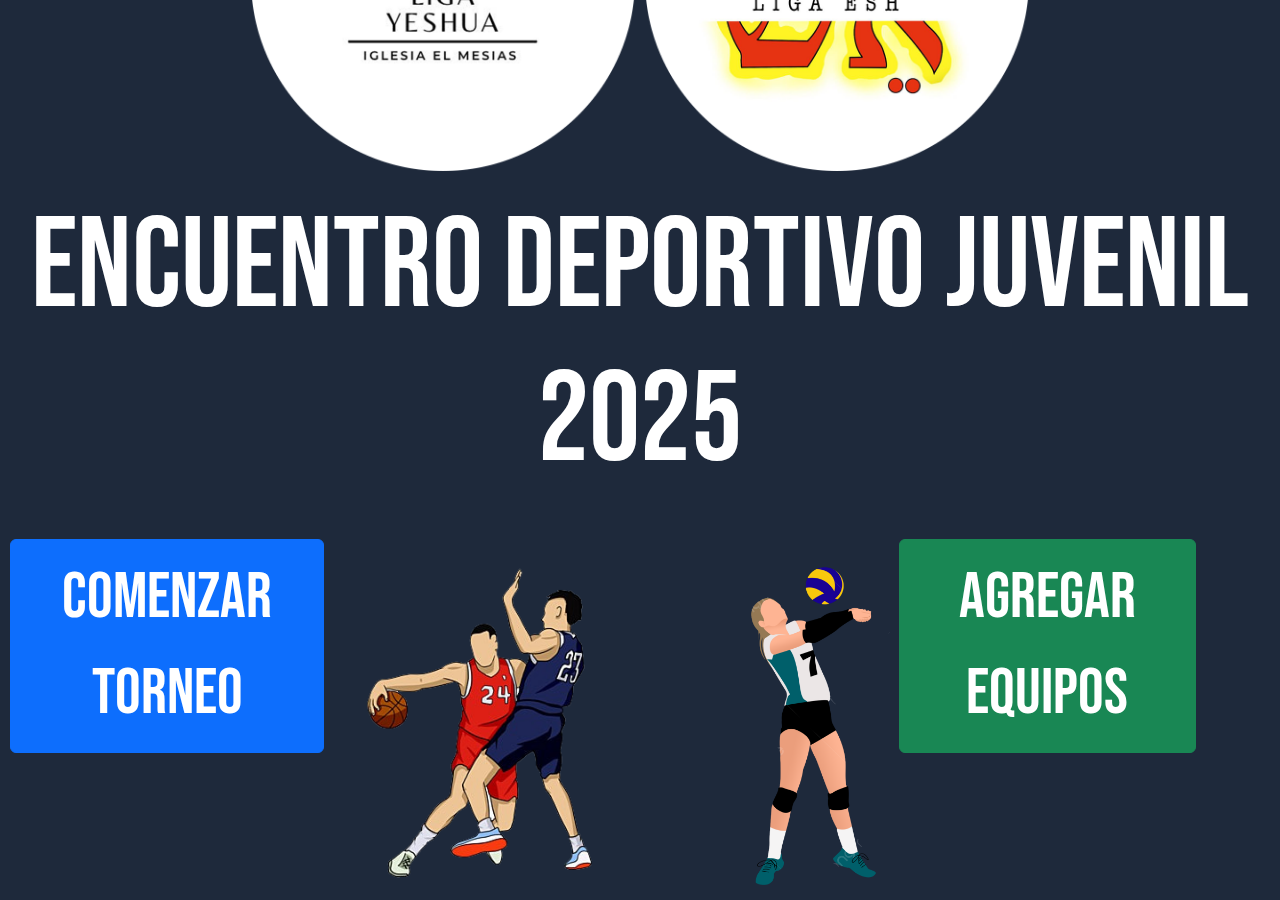
<file: index.html>
<!DOCTYPE html>
<html lang="es">

<head>
    <meta charset="UTF-8">
    <meta name="viewport" content="width=device-width, initial-scale=1.0">
    <link rel="shortcut icon" href="img/Icono.png" type="image/x-icon">
    <title>Marcadores torneo</title>
    <link href="https://cdn.jsdelivr.net/npm/bootstrap@5.3.3/dist/css/bootstrap.min.css" rel="stylesheet"
        integrity="sha384-QWTKZyjpPEjISv5WaRU9OFeRpok6YctnYmDr5pNlyT2bRjXh0JMhjY6hW+ALEwIH" crossorigin="anonymous">
    <link rel="stylesheet" href="css/index.css">
</head>

<body>
    <div class="hero">
        <div class="contenedor-img">
            <img src="img/iconoy.png" alt="Liga Yeshua">
            <img src="img/iconoesh.png" alt="Liga Esh">
        </div>
        <h1>Encuentro deportivo juvenil 2025</h1>
        <div class="botones">
            <a href="html/select.html"><button class="btn btn-primary">Comenzar torneo</button></a>
            <a href="html/form.html"><button class="btn btn-success">Agregar equipos</button></a>
        </div>

        <div class="img-borde">
            <img src="img/cubriendo.png" alt="">
            <img src="img/voleada.png" alt="">
        </div>
    </div>



    <script src="https://cdn.jsdelivr.net/npm/bootstrap@5.3.3/dist/js/bootstrap.bundle.min.js"
        integrity="sha384-YvpcrYf0tY3lHB60NNkmXc5s9fDVZLESaAA55NDzOxhy9GkcIdslK1eN7N6jIeHz"
        crossorigin="anonymous"></script>
</body>

</html>
</file>
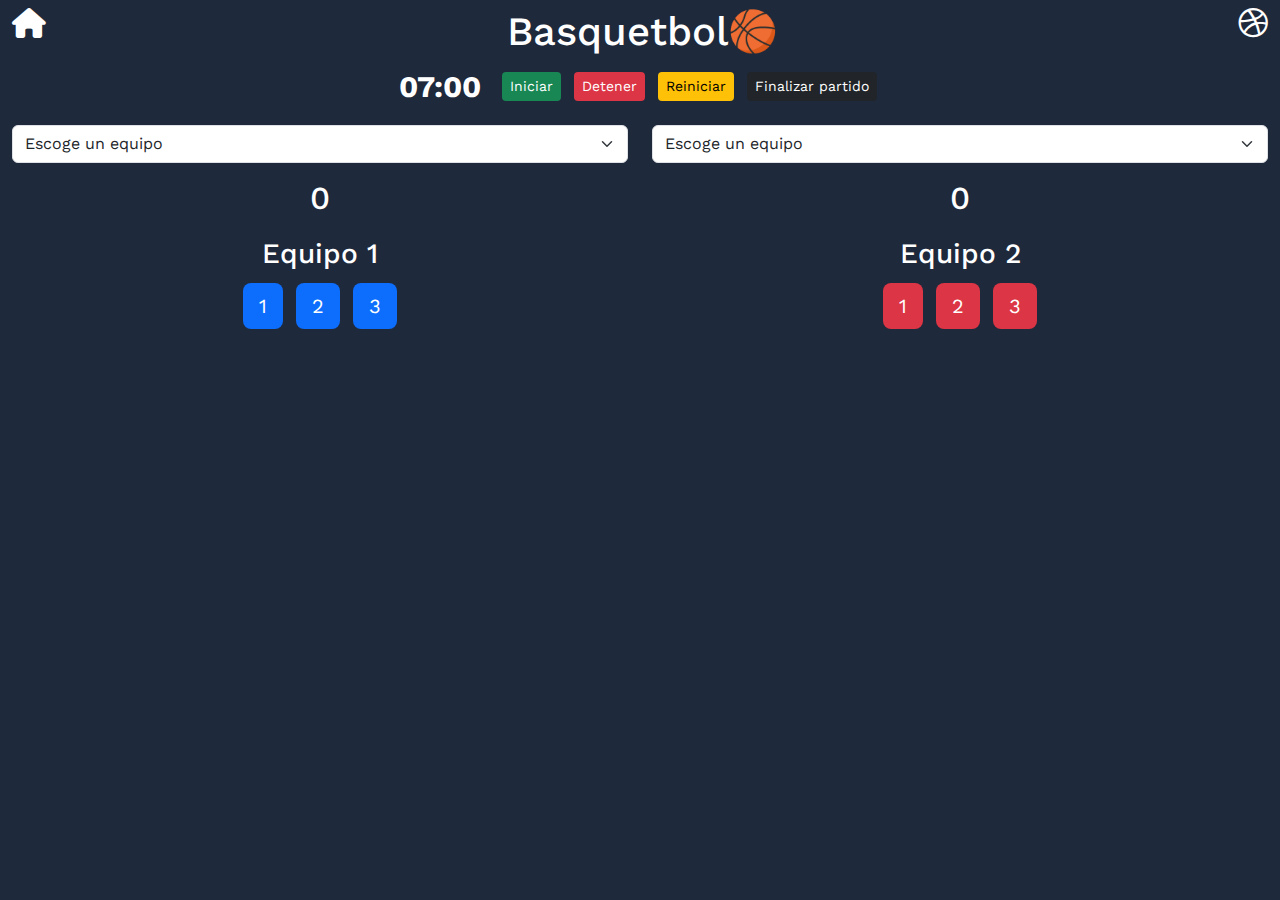
<file: html/basquet.html>
<!DOCTYPE html>
<html lang="es">

<head>
    <meta charset="UTF-8">
    <meta name="viewport" content="width=device-width, initial-scale=1.0">
    <link rel="shortcut icon" href="../img/Icono.png" type="image/x-icon">
    <title>Basquetbol - Marcador</title>
    <link rel="stylesheet" href="https://cdnjs.cloudflare.com/ajax/libs/font-awesome/6.7.2/css/all.min.css">
    <link href="https://cdn.jsdelivr.net/npm/bootstrap@5.3.3/dist/css/bootstrap.min.css" rel="stylesheet">
    <link rel="stylesheet" href="../css/basquet.css">
</head>

<body>
    <div class="container-fluid text-center text-white">
        <div class="d-flex justify-content-between mt-2">
            <a href="../index.html"><i class="fa-solid fa-house"></i></a>
            <h1>Basquetbol🏀</h1>
            <a href="select.html"><i class="fa-brands fa-dribbble"></i></a>
        </div>
        <div class="row">
            <div class="d-flex align-items-center justify-content-center">
                <div class="d-flex align-items-center">
                    <div class="timer me-3" id="display">07:00</div>
                    <button class="btn btn-success btn-sm me-2" onclick="startTimer()">Iniciar</button>
                    <button class="btn btn-danger btn-sm me-2" onclick="stopTimer()">Detener</button>
                    <button class="btn btn-warning btn-sm me-2" onclick="resetTimer()">Reiniciar</button>
                    <button class="btn btn-dark btn-sm" onclick="finalizarPartido()">Finalizar partido</button>
                </div>
            </div>
        </div>

        <!-- Selección de equipos -->
        <div class="row mt-3">
            <div class="col-6">
                <select class="form-select" id="equipo1">
                    <option selected disabled>Escoge un equipo</option>
                </select>
                <h2 class="m-3" id="score1">0</h2>
            </div>
            <div class="col-6">
                <select class="form-select" id="equipo2">
                    <option selected disabled>Escoge un equipo</option>
                </select>
                <h2 class="mt-3" id="score2">0</h2>
            </div>
        </div>

        <!-- Panel de Puntos -->
        <div class="row mt-1">
            <div class="col-6">
                <h3>Equipo 1</h3>
                <button class="btn btn-primary btn-lg m-1" onclick="sumarPuntos(1, 1)">1</button>
                <button class="btn btn-primary btn-lg m-1" onclick="sumarPuntos(1, 2)">2</button>
                <button class="btn btn-primary btn-lg m-1" onclick="sumarPuntos(1, 3)">3</button>
            </div>
            <div class="col-6">
                <h3>Equipo 2</h3>
                <button class="btn btn-danger btn-lg m-1" onclick="sumarPuntos(2, 1)">1</button>
                <button class="btn btn-danger btn-lg m-1" onclick="sumarPuntos(2, 2)">2</button>
                <button class="btn btn-danger btn-lg m-1" onclick="sumarPuntos(2, 3)">3</button>
            </div>
        </div>
    </div>

    <script>
        let score1 = 0;
        let score2 = 0;

        function sumarPuntos(equipo, puntos) {
            if (equipo === 1) {
                score1 += puntos;
                document.getElementById("score1").textContent = score1;
            } else {
                score2 += puntos;
                document.getElementById("score2").textContent = score2;
            }
        }

        document.addEventListener("DOMContentLoaded", function () {
            let equipos = JSON.parse(localStorage.getItem("equipos")) || [];
            let select1 = document.getElementById("equipo1");
            let select2 = document.getElementById("equipo2");

            if (equipos.length > 0) {
                select1.innerHTML = '<option selected disabled>Escoge un equipo</option>';
                select2.innerHTML = '<option selected disabled>Escoge un equipo</option>';

                equipos.forEach(equipo => {
                    let option1 = document.createElement("option");
                    option1.value = equipo.nombre;
                    option1.textContent = equipo.nombre;

                    let option2 = option1.cloneNode(true);
                    select1.appendChild(option1);
                    select2.appendChild(option2);
                });
            }
        });

        function finalizarPartido() {
            let equipo1 = document.getElementById("equipo1").value;
            let equipo2 = document.getElementById("equipo2").value;

            if (!equipo1 || !equipo2) {
                alert("⚠️ Selecciona ambos equipos antes de finalizar el partido.");
                return;
            }

            let resultado = {
                equipo1: equipo1,
                puntaje1: score1,
                equipo2: equipo2,
                puntaje2: score2,
                ganador: determinarGanador(equipo1, score1, equipo2, score2)
            };

            let partidos = JSON.parse(localStorage.getItem("partidos")) || [];
            partidos.push(resultado);
            localStorage.setItem("partidos", JSON.stringify(partidos));

            alert("✅ Partido finalizado y guardado. Puedes ver el resultado en la otra página.");
        }

        function determinarGanador(eq1, p1, eq2, p2) {
            if (p1 > p2) return eq1;
            if (p2 > p1) return eq2;
            return "Empate";
        }

        // Código del cronómetro
        let timer, totalSeconds = 420, running = false; // 7 minutos = 420 segundos

        function startTimer() {
            if (!running) {
                running = true;
                timer = setInterval(updateTimer, 1000); // Actualizar cada segundo
            }
        }

        function stopTimer() {
            running = false;
            clearInterval(timer);
        }

        function resetTimer() {
            stopTimer();
            totalSeconds = 420; // 7 minutos
            updateDisplay();
        }

        function updateTimer() {
            if (totalSeconds <= 0) {
                stopTimer();
                updateDisplay();
                alert("⏰ El tiempo ha terminado!");
                return;
            }

            totalSeconds--;
            updateDisplay();
        }

        function updateDisplay() {
            let minutes = Math.floor(totalSeconds / 60);
            let seconds = totalSeconds % 60;
            document.getElementById("display").innerText =
                (minutes < 10 ? "0" : "") + minutes + ":" +
                (seconds < 10 ? "0" : "") + seconds;
        }
    </script>

    <script src="https://cdn.jsdelivr.net/npm/bootstrap@5.3.3/dist/js/bootstrap.bundle.min.js"></script>
</body>

</html>
</file>
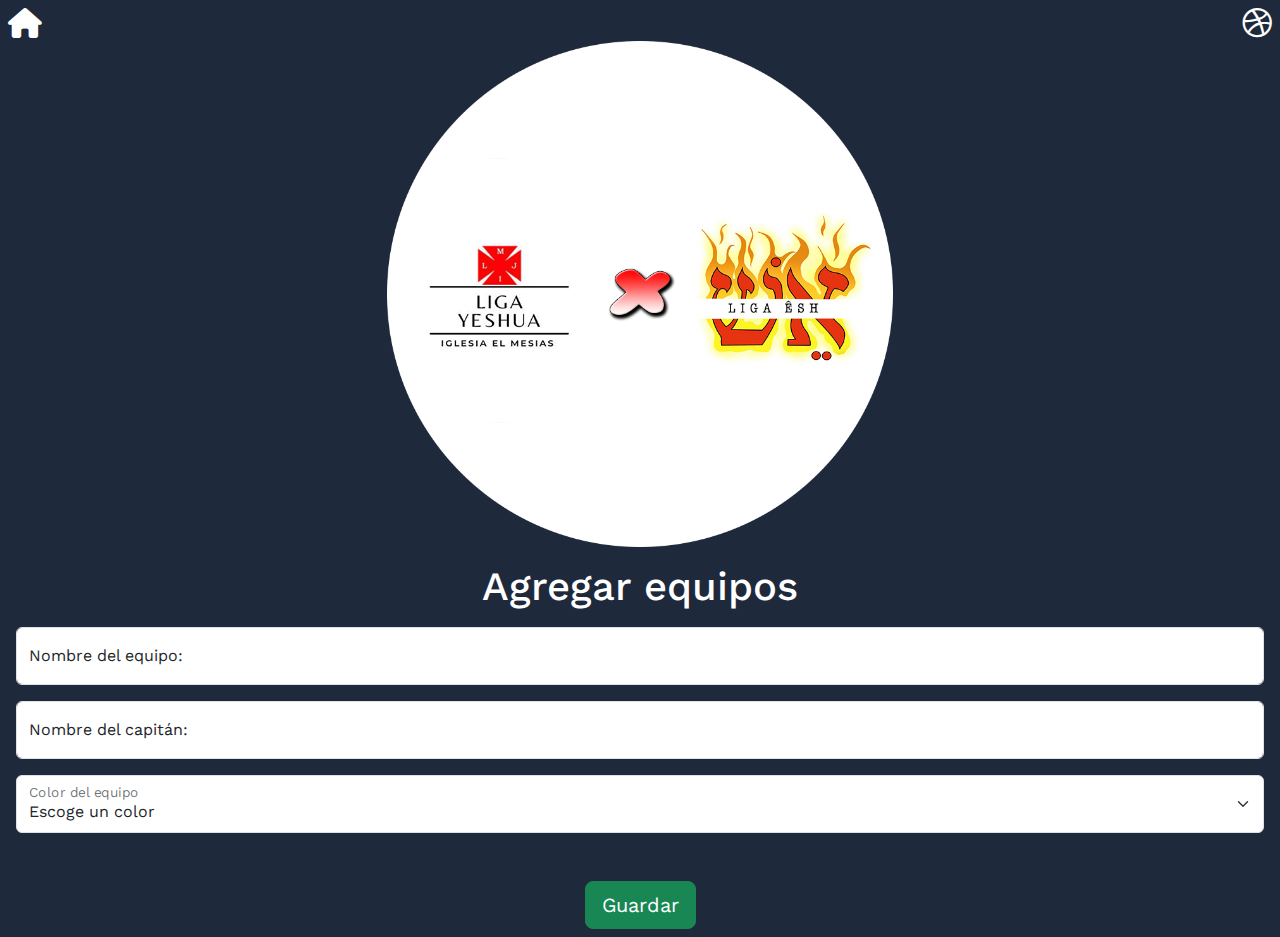
<file: html/form.html>
<!DOCTYPE html>
<html lang="es">

<head>
    <meta charset="UTF-8">
    <meta name="viewport" content="width=device-width, initial-scale=1.0">
    <link rel="shortcut icon" href="../img/Icono.png" type="image/x-icon">
    <title>Agregar equipos</title>
    <link rel="stylesheet" href="https://cdnjs.cloudflare.com/ajax/libs/font-awesome/6.7.2/css/all.min.css">
    <link href="https://cdn.jsdelivr.net/npm/bootstrap@5.3.3/dist/css/bootstrap.min.css" rel="stylesheet"
        integrity="sha384-QWTKZyjpPEjISv5WaRU9OFeRpok6YctnYmDr5pNlyT2bRjXh0JMhjY6hW+ALEwIH" crossorigin="anonymous">
    <link rel="stylesheet" href="../css/form.css">
</head>

<body>
    <div class="m-2">
        <div class="d-flex justify-content-between">
            <a href="../index.html"><i class="fa-solid fa-house"></i></a>
            <a href="select.html"><i class="fa-brands fa-dribbble"></i></a>
        </div>

        <div class="d-flex justify-content-center align-content-center">
            <img src="../img/Icono.png" alt="">
        </div>

        <h1 class="text-center m-3 text-white">Agregar equipos</h1>

        <div class="m-2">
            <div class="form-floating mb-3">
                <input type="text" class="form-control" id="nombre" placeholder="Equipo Dinamita">
                <label for="nombre">Nombre del equipo:</label>
            </div>
            <div class="form-floating mb-3">
                <input type="text" class="form-control" id="capitan" placeholder="José">
                <label for="capitan">Nombre del capitán:</label>
            </div>
            <div class="form-floating mb-5">
                <select class="form-select" id="color" aria-label="Escoge un color para tu equipo">
                    <option selected disabled>Escoge un color</option>
                    <option value="Azul">Azul</option>
                    <option value="Rojo">Rojo</option>
                    <option value="Naranja">Naranja</option>
                    <option value="Verde">Verde</option>
                    <option value="Amarillo">Amarillo</option>
                    <option value="Rosa">Rosa</option>
                </select>
                <label for="color">Color del equipo</label>
            </div>
        </div>

        <!-- Mensaje de alerta -->
        <p id="mensaje" class="text-center fw-bold"></p>

        <div class="d-flex justify-content-center align-content-center">
            <button type="button" class="btn btn-success btn-lg" id="guardar">Guardar</button>
        </div>
    </div>

    <script>
        document.getElementById("guardar").addEventListener("click", function () {
            let nombre = document.getElementById("nombre").value.trim();
            let capitan = document.getElementById("capitan").value.trim();
            let color = document.getElementById("color").value;
            let mensaje = document.getElementById("mensaje");

            if (nombre === "" || capitan === "" || color === "Escoge un color") {
                mensaje.textContent = "⚠️ Por favor, completa todos los campos. ⚠️";
                mensaje.classList.remove("text-success");
                mensaje.classList.add("text-danger");
                return;
            }

            let equipo = {
                nombre: nombre,
                capitan: capitan,
                color: color
            };

            // Obtener equipos previos del localStorage
            let equipos = JSON.parse(localStorage.getItem("equipos")) || [];

            // Agregar nuevo equipo
            equipos.push(equipo);

            // Guardar en localStorage
            localStorage.setItem("equipos", JSON.stringify(equipos));

            // Mostrar mensaje de éxito
            mensaje.textContent = "✅ Equipo guardado correctamente.";
            mensaje.classList.remove("text-danger");
            mensaje.classList.add("text-success");

            // Limpiar formulario después de guardar
            document.getElementById("nombre").value = "";
            document.getElementById("capitan").value = "";
            document.getElementById("color").value = "Escoge un color";

            // Ocultar mensaje después de 3 segundos
            setTimeout(() => {
                mensaje.textContent = "";
            }, 3000);
        });
    </script>

    <script src="https://cdn.jsdelivr.net/npm/bootstrap@5.3.3/dist/js/bootstrap.bundle.min.js"
        integrity="sha384-YvpcrYf0tY3lHB60NNkmXc5s9fDVZLESaAA55NDzOxhy9GkcIdslK1eN7N6jIeHz"
        crossorigin="anonymous"></script>
</body>

</html>
</file>
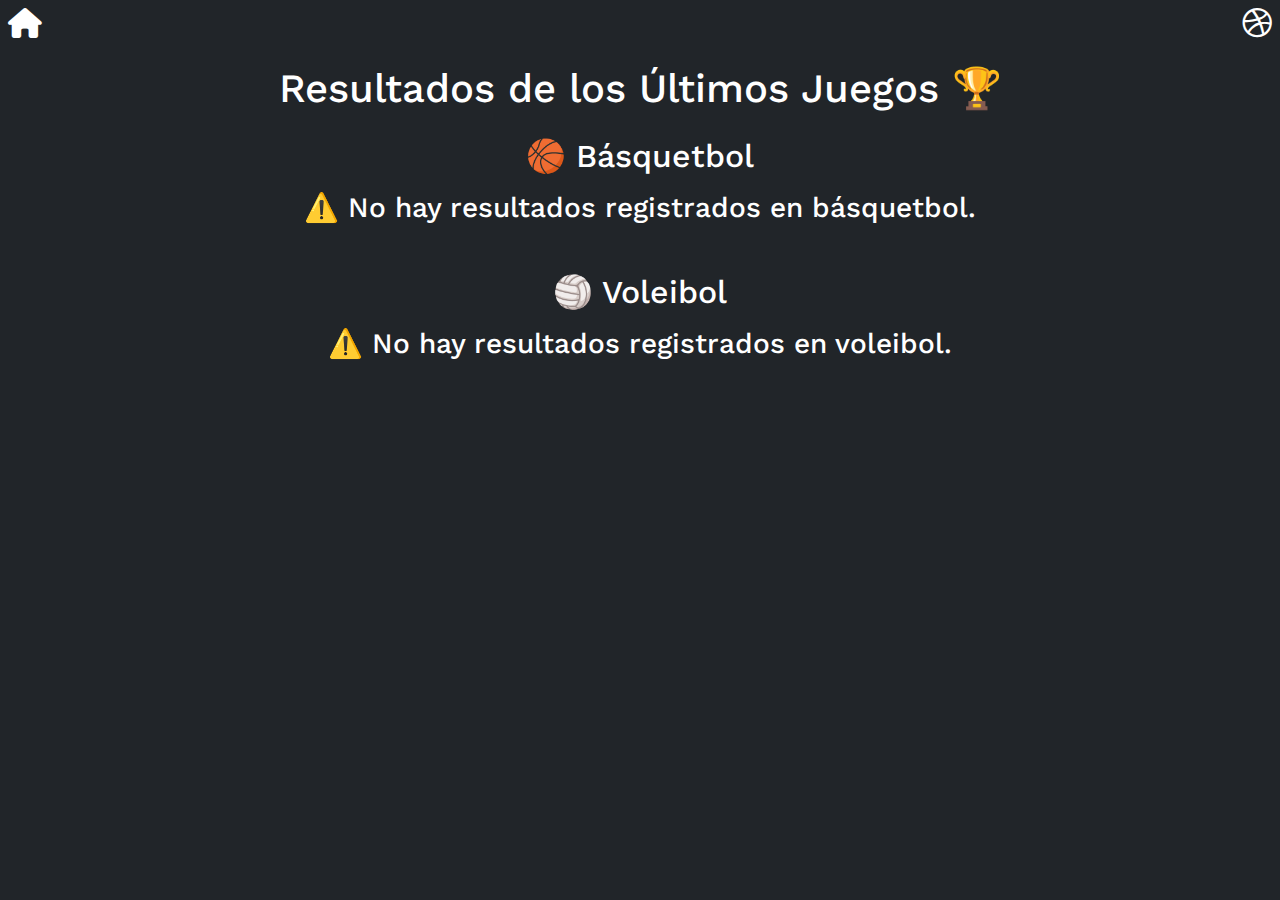
<file: html/info.html>
<!DOCTYPE html>
<html lang="es">

<head>
    <meta charset="UTF-8">
    <meta name="viewport" content="width=device-width, initial-scale=1.0">
    <link rel="shortcut icon" href="../img/Icono.png" type="image/x-icon">
    <title>Ver Resultados</title>
    <link rel="stylesheet" href="https://cdnjs.cloudflare.com/ajax/libs/font-awesome/6.7.2/css/all.min.css">
    <link href="https://cdn.jsdelivr.net/npm/bootstrap@5.3.3/dist/css/bootstrap.min.css" rel="stylesheet">
    <link rel="stylesheet" href="../css/info.css">
</head>

<body class="bg-dark text-white">

    <div class="d-flex justify-content-between m-2">
        <a href="../index.html"><i class="fa-solid fa-house"></i></a>
        <a href="select.html"><i class="fa-brands fa-dribbble"></i></a>
    </div>

    <div class="container mt-4">
        <h1 class="text-center">Resultados de los Últimos Juegos 🏆</h1>

        <!-- Sección de Básquetbol -->
        <div class="mt-4">
            <h2 class="text-center">🏀 Básquetbol</h2>
            <div id="resultados-basquet" class="mt-3"></div>
        </div>

        <!-- Sección de Voleibol -->
        <div class="mt-5">
            <h2 class="text-center">🏐 Voleibol</h2>
            <div id="resultados-voly" class="mt-3"></div>
        </div>
    </div>

    <script>
        document.addEventListener("DOMContentLoaded", function () {
            let resultadosBasquet = document.getElementById("resultados-basquet");
            let resultadosVoly = document.getElementById("resultados-voly");

            let partidosBasquet = JSON.parse(localStorage.getItem("partidos")) || [];
            let partidosVoly = JSON.parse(localStorage.getItem("partidosVoly")) || [];

            // Mostrar resultados de básquetbol
            if (partidosBasquet.length === 0) {
                resultadosBasquet.innerHTML = "<h3 class='text-center'>⚠️ No hay resultados registrados en básquetbol.</h3>";
            } else {
                partidosBasquet.forEach((partido, index) => {
                    resultadosBasquet.innerHTML += `
                        <div class="card bg-secondary text-white mb-3">
                            <div class="card-body">
                                <h5 class="card-title">Partido ${index + 1}</h5>
                                <p><strong>🏀 ${partido.equipo1}:</strong> ${partido.puntaje1} puntos</p>
                                <p><strong>🏀 ${partido.equipo2}:</strong> ${partido.puntaje2} puntos</p>
                                <p class="fw-bold">🏆 Ganador: ${partido.ganador}</p>
                            </div>
                        </div>
                    `;
                });
            }

            // Mostrar resultados de voleibol
            if (partidosVoly.length === 0) {
                resultadosVoly.innerHTML = "<h3 class='text-center'>⚠️ No hay resultados registrados en voleibol.</h3>";
            } else {
                partidosVoly.forEach((partido, index) => {
                    resultadosVoly.innerHTML += `
                        <div class="card bg-info text-white mb-3">
                            <div class="card-body">
                                <h5 class="card-title">Partido ${index + 1}</h5>
                                <p><strong>🏐 ${partido.equipo1}:</strong> ${partido.puntaje1} puntos</p>
                                <p><strong>🏐 ${partido.equipo2}:</strong> ${partido.puntaje2} puntos</p>
                                <p class="fw-bold">🏆 Ganador: ${partido.ganador}</p>
                            </div>
                        </div>
                    `;
                });
            }
        });
    </script>

    <script src="https://cdn.jsdelivr.net/npm/bootstrap@5.3.3/dist/js/bootstrap.bundle.min.js"></script>

</body>

</html>
</file>
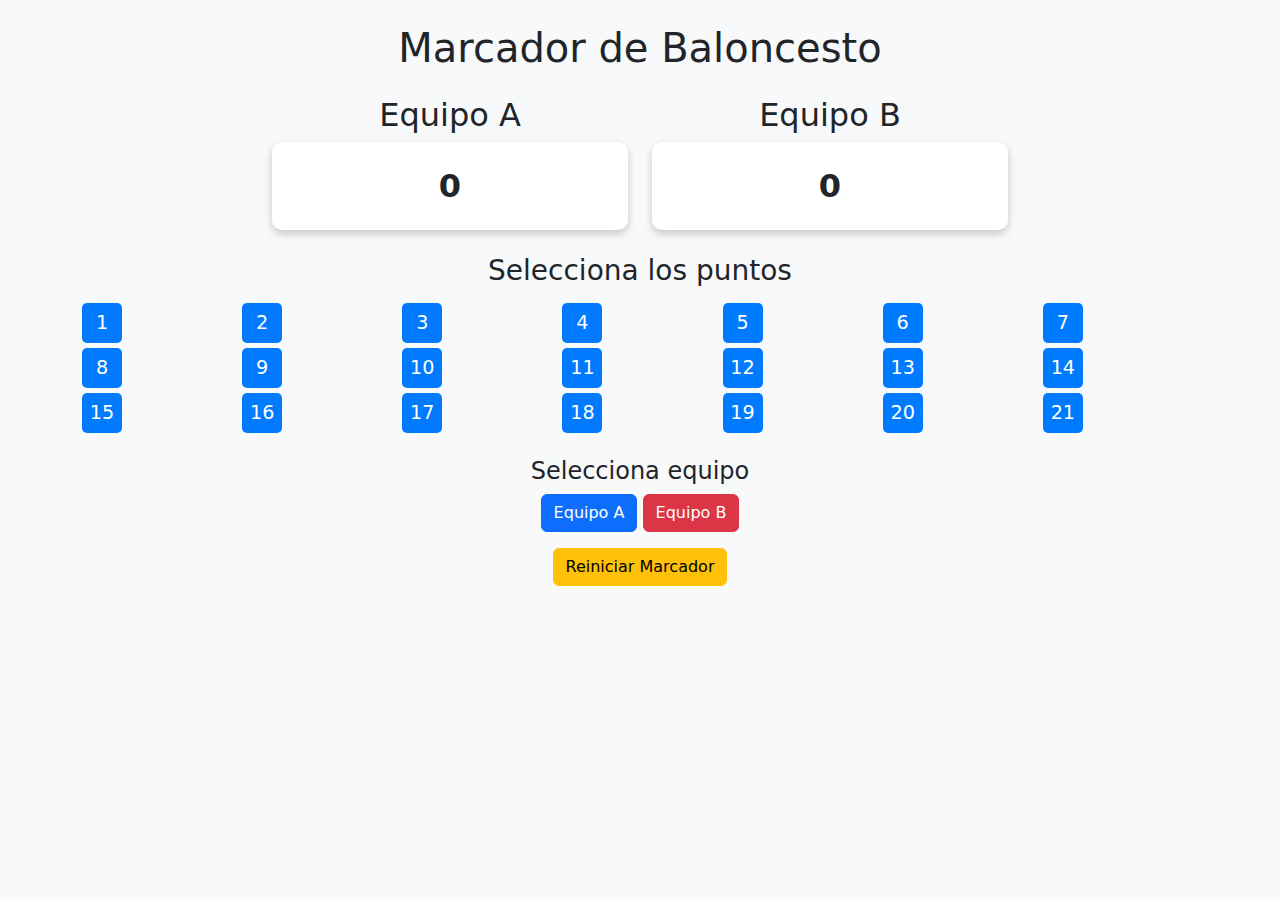
<file: html/prueba.html>
<!DOCTYPE html>
<html lang="es">
<head>
    <meta charset="UTF-8">
    <meta name="viewport" content="width=device-width, initial-scale=1.0">
    <title>Marcador de Baloncesto</title>
    <link href="https://cdn.jsdelivr.net/npm/bootstrap@5.3.3/dist/css/bootstrap.min.css" rel="stylesheet">
    <style>
        body {
            background-color: #f8f9fa;
            text-align: center;
        }
        .score-box {
            font-size: 2rem;
            font-weight: bold;
            padding: 20px;
            background-color: #fff;
            border-radius: 10px;
            box-shadow: 0px 4px 8px rgba(0, 0, 0, 0.2);
        }
        .points-grid {
            display: grid;
            grid-template-columns: repeat(7, 1fr);
            gap: 5px;
            margin-top: 15px;
        }
        .point-btn {
            width: 40px;
            height: 40px;
            font-size: 1.2rem;
            border: none;
            background-color: #007bff;
            color: white;
            border-radius: 5px;
            cursor: pointer;
            transition: 0.2s;
        }
        .point-btn:hover {
            background-color: #0056b3;
        }
    </style>
</head>
<body>

    <h1 class="my-4">Marcador de Baloncesto</h1>

    <div class="container">
        <div class="row justify-content-center">
            <div class="col-md-4">
                <h2>Equipo A</h2>
                <div id="scoreA" class="score-box">0</div>
            </div>
            <div class="col-md-4">
                <h2>Equipo B</h2>
                <div id="scoreB" class="score-box">0</div>
            </div>
        </div>

        <h3 class="mt-4">Selecciona los puntos</h3>
        <div class="points-grid">
            <!-- Botones de puntos del 1 al 21 -->
        </div>

        <h4 class="mt-4">Selecciona equipo</h4>
        <button class="btn btn-primary" onclick="setTeam('A')">Equipo A</button>
        <button class="btn btn-danger" onclick="setTeam('B')">Equipo B</button>

        <div class="mt-3">
            <button class="btn btn-warning" onclick="resetScore()">Reiniciar Marcador</button>
        </div>
    </div>

    <script>
        let selectedTeam = 'A'; // Equipo por defecto

        function setTeam(team) {
            selectedTeam = team;
        }

        function addPoints(points) {
            let scoreElement = selectedTeam === 'A' ? document.getElementById('scoreA') : document.getElementById('scoreB');
            let currentScore = parseInt(scoreElement.innerText);
            scoreElement.innerText = currentScore + points;
        }

        function resetScore() {
            document.getElementById('scoreA').innerText = '0';
            document.getElementById('scoreB').innerText = '0';
        }

        // Generar botones dinámicamente
        const pointsGrid = document.querySelector('.points-grid');
        for (let i = 1; i <= 21; i++) {
            let button = document.createElement('button');
            button.innerText = i;
            button.className = 'point-btn';
            button.onclick = () => addPoints(i);
            pointsGrid.appendChild(button);
        }
    </script>

</body>
</html>
</file>
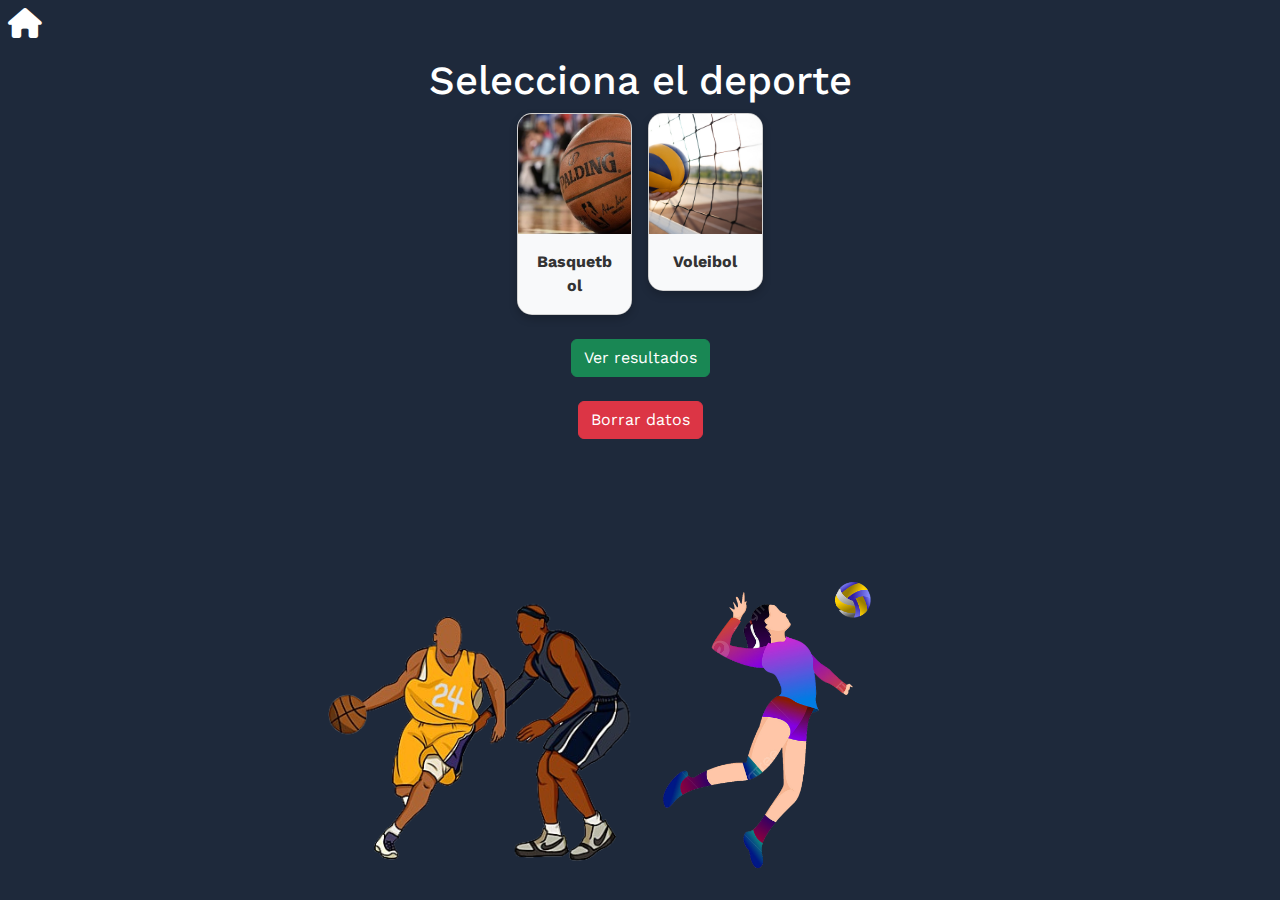
<file: html/select.html>
<!DOCTYPE html>
<html lang="es">

<head>
    <meta charset="UTF-8">
    <meta name="viewport" content="width=device-width, initial-scale=1.0">
    <link rel="shortcut icon" href="../img/Icono.png" type="image/x-icon">
    <title>Seleccionar deporte</title>
    <link rel="stylesheet" href="https://cdnjs.cloudflare.com/ajax/libs/font-awesome/6.7.2/css/all.min.css">
    <link href="https://cdn.jsdelivr.net/npm/bootstrap@5.3.3/dist/css/bootstrap.min.css" rel="stylesheet"
        integrity="sha384-QWTKZyjpPEjISv5WaRU9OFeRpok6YctnYmDr5pNlyT2bRjXh0JMhjY6hW+ALEwIH" crossorigin="anonymous">
    <link rel="stylesheet" href="../css/select.css">
</head>

<body>
    <div class="m-2">
        <a href="../index.html"><i class="fa-solid fa-house"></i></a>

        <div class="">
            <h1 class="text-center text-white mt-3">Selecciona el deporte</h1>
        </div>


        <div class="container d-flex justify-content-center align-items-center">
            <div class="row g-3 justify-content-center">
                <div class="col-6 col-md-4 text-center">
                    <a href="basquet.html" class="d-block">
                        <div class="card">
                            <img src="../img/balon.webp" class="card-img-top" alt="Balón de Basquetbol">
                            <div class="card-body">
                                <p class="card-text">Basquetbol</p>
                            </div>
                        </div>
                    </a>
                </div>
                <div class="col-6 col-md-4 text-center">
                    <a href="voly.html" class="d-block">
                        <div class="card">
                            <img src="../img/balonVoly.jpg" class="card-img-top" alt="Balón de Voleibol">
                            <div class="card-body">
                                <p class="card-text">Voleibol</p>
                            </div>
                        </div>
                    </a>
                </div>
            </div>
        </div>

        <div class="d-flex justify-content-center mt-4">
            <a href="info.html"><button class="btn btn-success">Ver resultados</button></a>
        </div>

        <div class="d-flex justify-content-center mt-4">
            <button class="btn btn-danger" onclick="borrarDatos()">Borrar datos</button>
        </div>

        <div class="img-borde">
            <img src="../img/colada.png" alt="">
            <img src="../img/clavada.png" alt="">
        </div>
    </div>

    <script>
        // Función para borrar los datos del localStorage y la caché
        function borrarDatos() {
            // Borrar datos de localStorage
            localStorage.clear();

            // Borrar cache (solo disponible en navegadores que soporten Cache API)
            if ('caches' in window) {
                caches.keys().then(function (names) {
                    names.forEach(function (name) {
                        caches.delete(name);  // Elimina todos los cachés
                    });
                });
            }

            // Notificar al usuario que los datos han sido borrados
            alert("✅ Datos borrados del localStorage y de la caché.");
        }
    </script>

    <script src="https://cdn.jsdelivr.net/npm/bootstrap@5.3.3/dist/js/bootstrap.bundle.min.js"
        integrity="sha384-YvpcrYf0tY3lHB60NNkmXc5s9fDVZLESaAA55NDzOxhy9GkcIdslK1eN7N6jIeHz"
        crossorigin="anonymous"></script>
</body>

</html>
</file>
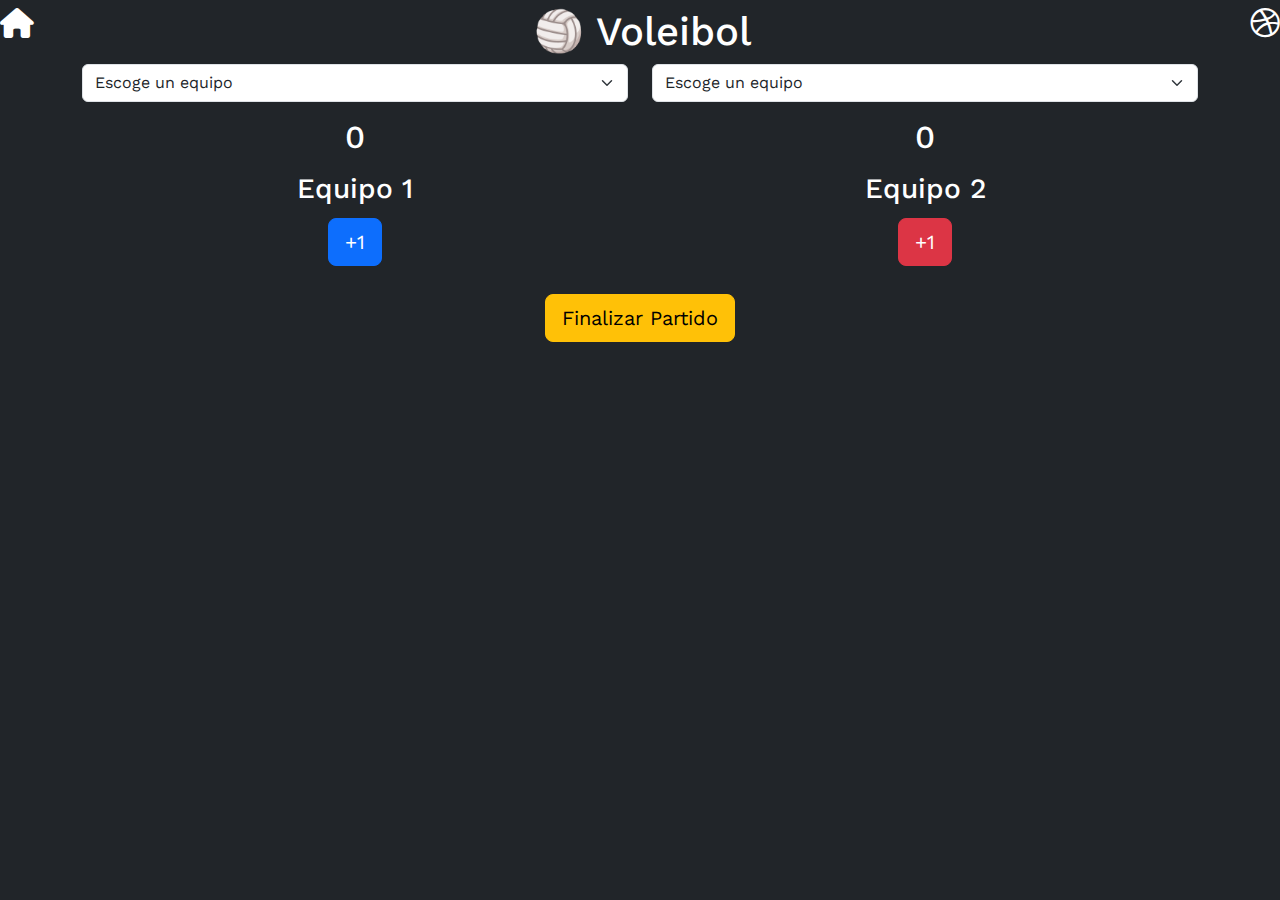
<file: html/voly.html>
<!DOCTYPE html>
<html lang="es">

<head>
    <meta charset="UTF-8">
    <meta name="viewport" content="width=device-width, initial-scale=1.0">
    <title>Voleibol - Marcador</title>
    <link rel="shortcut icon" href="../img/Icono.png" type="image/x-icon">
    <link rel="stylesheet" href="https://cdnjs.cloudflare.com/ajax/libs/font-awesome/6.7.2/css/all.min.css">
    <link href="https://cdn.jsdelivr.net/npm/bootstrap@5.3.3/dist/css/bootstrap.min.css" rel="stylesheet">
    <link rel="stylesheet" href="../css/voly.css">
</head>

<body class="bg-dark text-white">
    <div class="d-flex justify-content-between mt-2">
        <a href="../index.html"><i class="fa-solid fa-house"></i></a>
        <h1>🏐 Voleibol</h1>
        <a href="select.html"><i class="fa-brands fa-dribbble"></i></a>
    </div>

    <div class="container text-center">

        <!-- Selección de equipos -->
        <div class="row ">
            <div class="col-6">
                <select class="form-select" id="equipo1">
                    <option selected disabled>Escoge un equipo</option>
                </select>
                <h2 class="m-3" id="score1">0</h2>
            </div>
            <div class="col-6">
                <select class="form-select" id="equipo2">
                    <option selected disabled>Escoge un equipo</option>
                </select>
                <h2 class="m-3" id="score2">0</h2>
            </div>
        </div>

        <!-- Panel de Puntos -->
        <div class="row">
            <div class="col-6">
                <h3>Equipo 1</h3>
                <button class="btn btn-primary btn-lg m-1" onclick="sumarPuntos(1)">+1</button>
            </div>
            <div class="col-6">
                <h3>Equipo 2</h3>
                <button class="btn btn-danger btn-lg m-1" onclick="sumarPuntos(2)">+1</button>
            </div>
        </div>

        <!-- Botón para finalizar partido -->
        <div class="row mt-4">
            <div class="col-12">
                <button class="btn btn-warning btn-lg" onclick="finalizarPartido()">Finalizar Partido</button>
            </div>
        </div>
    </div>

    <script>
        let score1 = 0;
        let score2 = 0;

        function sumarPuntos(equipo) {
            if (equipo === 1) {
                score1++;
                document.getElementById("score1").textContent = score1;
            } else {
                score2++;
                document.getElementById("score2").textContent = score2;
            }
        }

        document.addEventListener("DOMContentLoaded", function () {
            let equipos = JSON.parse(localStorage.getItem("equipos")) || [];
            let select1 = document.getElementById("equipo1");
            let select2 = document.getElementById("equipo2");

            if (equipos.length > 0) {
                select1.innerHTML = '<option selected disabled>Escoge un equipo</option>';
                select2.innerHTML = '<option selected disabled>Escoge un equipo</option>';

                equipos.forEach(equipo => {
                    let option1 = document.createElement("option");
                    option1.value = equipo.nombre;
                    option1.textContent = equipo.nombre;

                    let option2 = option1.cloneNode(true);
                    select1.appendChild(option1);
                    select2.appendChild(option2);
                });
            }
        });

        function finalizarPartido() {
            let equipo1 = document.getElementById("equipo1").value;
            let equipo2 = document.getElementById("equipo2").value;

            if (!equipo1 || !equipo2) {
                alert("⚠️ Selecciona ambos equipos antes de finalizar el partido.");
                return;
            }

            let resultado = {
                equipo1: equipo1,
                puntaje1: score1,
                equipo2: equipo2,
                puntaje2: score2,
                ganador: determinarGanador(equipo1, score1, equipo2, score2)
            };

            let partidosVoly = JSON.parse(localStorage.getItem("partidosVoly")) || [];
            partidosVoly.push(resultado);
            localStorage.setItem("partidosVoly", JSON.stringify(partidosVoly));

            alert("✅ Partido finalizado y guardado. Puedes ver el resultado en la otra página.");
        }

        function determinarGanador(eq1, p1, eq2, p2) {
            if (p1 > p2) return eq1;
            if (p2 > p1) return eq2;
            return "Empate";
        }
    </script>

    <script src="https://cdn.jsdelivr.net/npm/bootstrap@5.3.3/dist/js/bootstrap.bundle.min.js"></script>

</body>

</html>
</file>
<file: css/index.css>
@import url('https://fonts.googleapis.com/css2?family=Bebas+Neue&display=swap');

* {
    margin: 0;
    padding: 0;
    box-sizing: border-box;
}

body {
    font-family: "Bebas Neue", serif;
    font-weight: 400;
    font-style: normal;
    background-color: #1E293B;
    overflow-x: hidden; /* Evita desplazamientos horizontales */
}

.hero {
    display: flex;
    flex-direction: column;
    justify-content: center;
    align-items: center;
    height: 60vh; /* Asegura que el contenido se ajuste a la pantalla */
    padding: 0 10px;
}

.contenedor-img {
    display: flex;
    justify-content: center;
    align-items: center;
    gap: 10px;
    flex-wrap: wrap;
}

.contenedor-img img {
    width: 30vw; /* Usamos unidades relativas para el tamaño */
    height: auto;
}

h1 {
    font-size: 10vw; /* Ajuste dinámico al ancho de la pantalla */
    color: white;
    text-align: center;
    margin: 20px 0;
}

.botones {
    display: flex;
    justify-content: space-between;
    align-items: center;
    gap: 10px;
    width: 100%;
    margin-top: 20px;
}

.btn-primary, .btn-success {
    font-size: 5vw; /* Tamaño de fuente relativo */
    padding: 10px;
    width: 80%; /* Ajuste de ancho */
}

.img-borde {
    position: absolute;
    bottom: 10px;
    left: 50%;
    transform: translateX(-50%);
    display: flex;
    justify-content: center;
    gap: 5px;
    width: 100%;
    padding: 5px;
}

.img-borde img {
    width: 25vw; /* Tamaño relativo */
    height: auto;
}

/* Media queries para pantallas más pequeñas */
@media (max-width: 1024px) {
    h1 {
        font-size: 9vw;
        margin-top: 40px;
    }

    .contenedor-img img {
        width: 35vw; /* Ajuste para pantallas pequeñas */
    }

    .botones {
        gap: 8px;
        margin-top: 0px;
        padding: 0px 40px 0px 40px;
    }

    .btn-primary, .btn-success {
        font-size: 5vw;
        width: 100%;
    }

    .img-borde img {
        width: 40vw;
    }
}

@media (max-width: 480px) {
    h1 {
        font-size: 9vw; /* Asegura que el texto no sea demasiado grande */
    }

    .contenedor-img img {
        width: 45vw; /* Ajusta el tamaño de las imágenes */
    }

    .botones {
        gap: 5px;
        margin-top: 0px;
        padding: 0px 10px 0px 10px;
    }

    .btn-primary, .btn-success {
        font-size: 5vw;
        width: 100%;
    }

    .img-borde img {
        width: 50vw;
    }
}
</file>
<file: css/basquet.css>
@import url('https://fonts.googleapis.com/css2?family=Roboto:ital,wght@0,100..900;1,100..900&family=Work+Sans:ital,wght@0,100..900;1,100..900&display=swap');

body {
    font-family: "Work Sans", serif;
    font-optical-sizing: auto;
    background-color: #1E293B;
    overflow-x: hidden;
}

i {
    color: white;
    font-size: 30px;
}

.timer {
    font-size: 30px;
    font-weight: bold;
}

.btn {
    margin: 5px;
    border: none;
    cursor: pointer;
}

.btn-start {
    background-color: green;
    color: white;
}

.btn-stop {
    background-color: red;
    color: white;
}

.btn-reset {
    background-color: blue;
    color: white;
}
</file>
<file: css/form.css>
@import url('https://fonts.googleapis.com/css2?family=Roboto:ital,wght@0,100..900;1,100..900&family=Work+Sans:ital,wght@0,100..900;1,100..900&display=swap');

body {
    font-family: "Work Sans", serif;
    font-optical-sizing: auto;
    background-color: #1E293B;
    overflow-x: hidden;
}

img{
    width: 40%;
}

i{
    color: white;
    font-size: 30px;
}
</file>
<file: css/info.css>
@import url('https://fonts.googleapis.com/css2?family=Roboto:ital,wght@0,100..900;1,100..900&family=Work+Sans:ital,wght@0,100..900;1,100..900&display=swap');

body {
    font-family: "Work Sans", serif;
    font-optical-sizing: auto;
    background-color: #1E293B;
    overflow-x: hidden;
}

i {
    color: white;
    font-size: 30px;
}
</file>
<file: css/select.css>
@import url('https://fonts.googleapis.com/css2?family=Roboto:ital,wght@0,100..900;1,100..900&family=Work+Sans:ital,wght@0,100..900;1,100..900&display=swap');

body {
    font-family: "Work Sans", serif;
    font-optical-sizing: auto;
    background-color: #1E293B;
    overflow-x: hidden;
}

i {
    color: white;
    font-size: 30px;
}

.card {
    width: 100%;
    max-width: 180px;
    border-radius: 15px;
    overflow: hidden;
    box-shadow: 0 4px 8px rgba(0, 0, 0, 0.2);
    transition: transform 0.3s ease-in-out, box-shadow 0.3s ease-in-out;
    text-decoration: none;
}

.card:hover {
    transform: scale(1.05);
    box-shadow: 0 6px 12px rgba(0, 0, 0, 0.3);
}

.card img {
    height: 120px;
    object-fit: cover;
}

.card-body {
    background: #f8f9fa;
    font-weight: bold;
    color: #333;
}

a {
    text-decoration: none;
    color: inherit;
}

.img-borde {
    position: absolute;
    bottom: 10px;
    left: 50%;
    transform: translateX(-50%);
    display: flex;
    justify-content: center;
}

.img-borde img {
    width: 25vw;
    /* Tamaño relativo */
    height: auto;
}

/* Media queries para pantallas más pequeñas */
@media (max-width: 1024px) {
    .img-borde img {
        width: 40vw;
    }
}

@media (max-width: 480px) {
    .img-borde img {
        width: 50vw;
    }
}
</file>
<file: css/voly.css>
@import url('https://fonts.googleapis.com/css2?family=Roboto:ital,wght@0,100..900;1,100..900&family=Work+Sans:ital,wght@0,100..900;1,100..900&display=swap');

body {
    font-family: "Work Sans", serif;
    font-optical-sizing: auto;
    background-color: #1E293B;
    overflow-x: hidden;
}

i{
    color: white;
    font-size: 30px;
}
</file>
